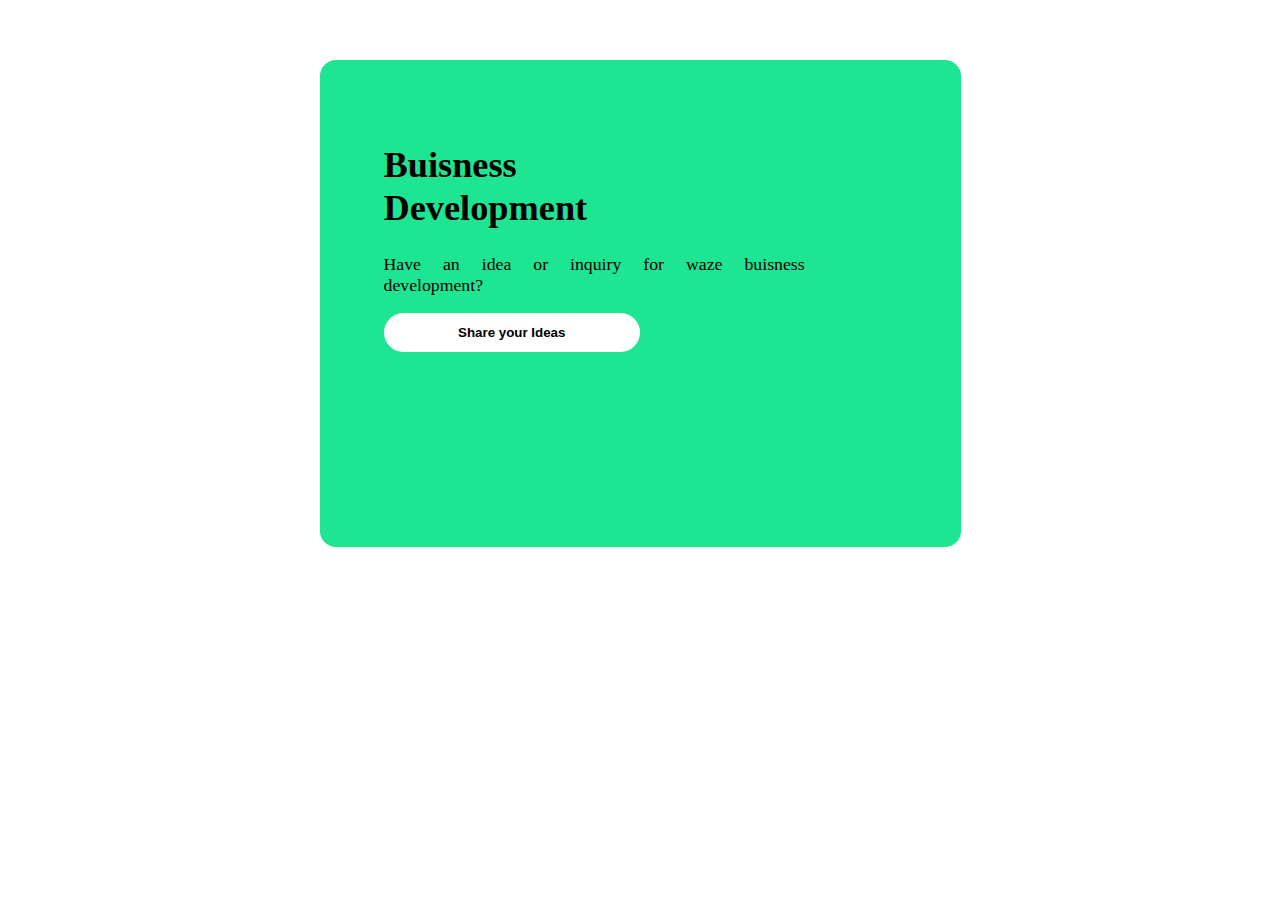
<file: Assignment 1/Q1/index.html>
<!DOCTYPE html>
<html lang="en">
<head>
    <meta charset="UTF-8">
    <meta name="viewport" content="width=device-width, initial-scale=1.0">
    <title>first Image</title>
    <link rel="stylesheet" href="style.css">
</head>
<body>
    <div class="card">
        <h1 class="heading">Buisness <br>Development</h1>
        <p class="para">Have an idea or inquiry for waze buisness development?</p>
        <button class="btn">Share your Ideas</button>
    </div>
</body>
</html>
</file>
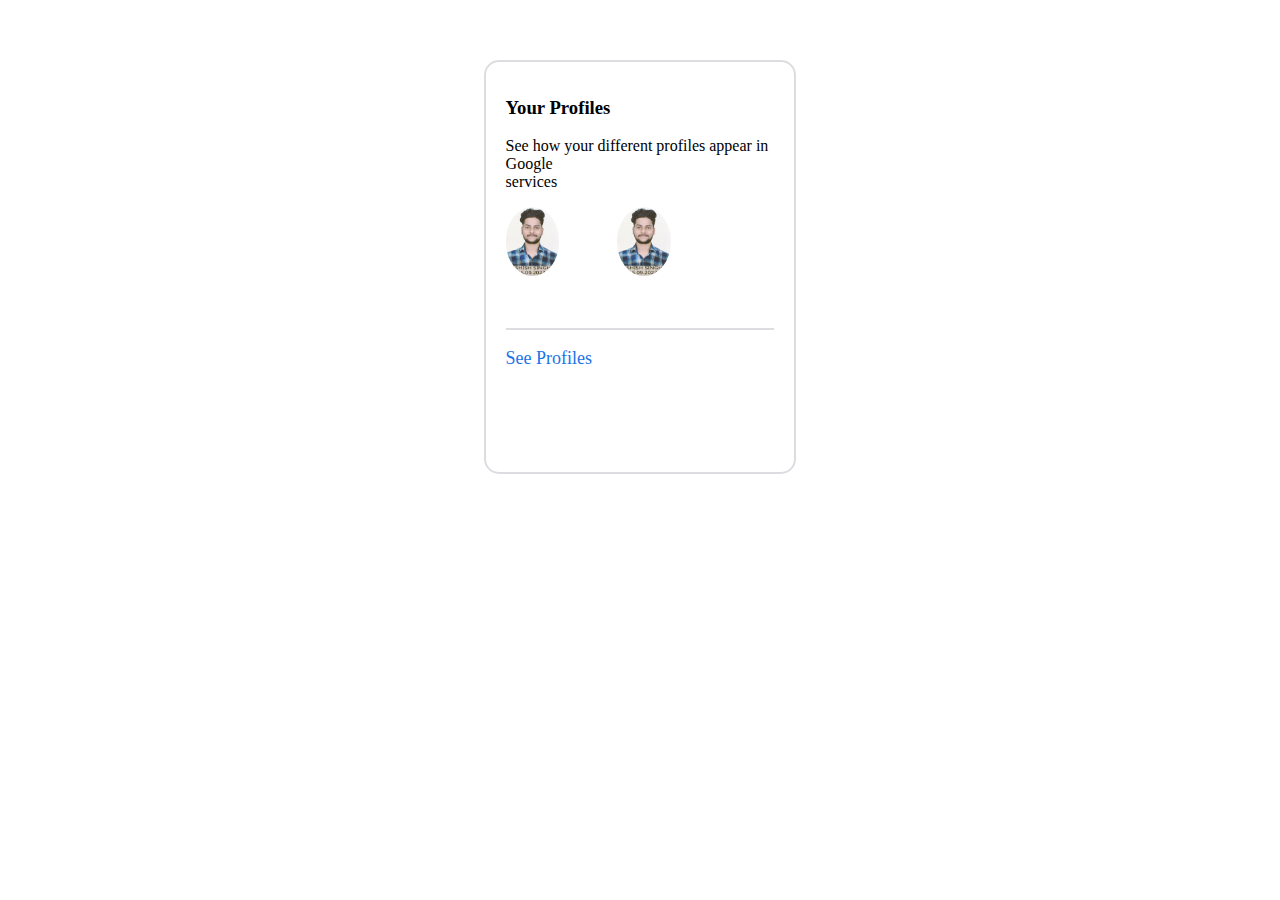
<file: Assignment 1/Q2/index.html>
<!DOCTYPE html>
<html lang="en">
<head>
    <meta charset="UTF-8">
    <meta name="viewport" content="width=device-width, initial-scale=1.0">
    <title>Image 2</title>
    <link rel="stylesheet" href="style.css">
</head>
<body>
    <div class="card">
        <h3>Your Profiles</h3>
        <p>See how your different profiles appear in Google <br>services</p>
        <div class="image">
            <img src="./images/img1.jpeg" alt="image" class="img1">
            <img src="./images/img2.jpeg" alt="image" class="img2">
            <div class="foot"></div>
            <p class="para">See Profiles</p>
        </div>
    </div>
</body>
</html>
</file>
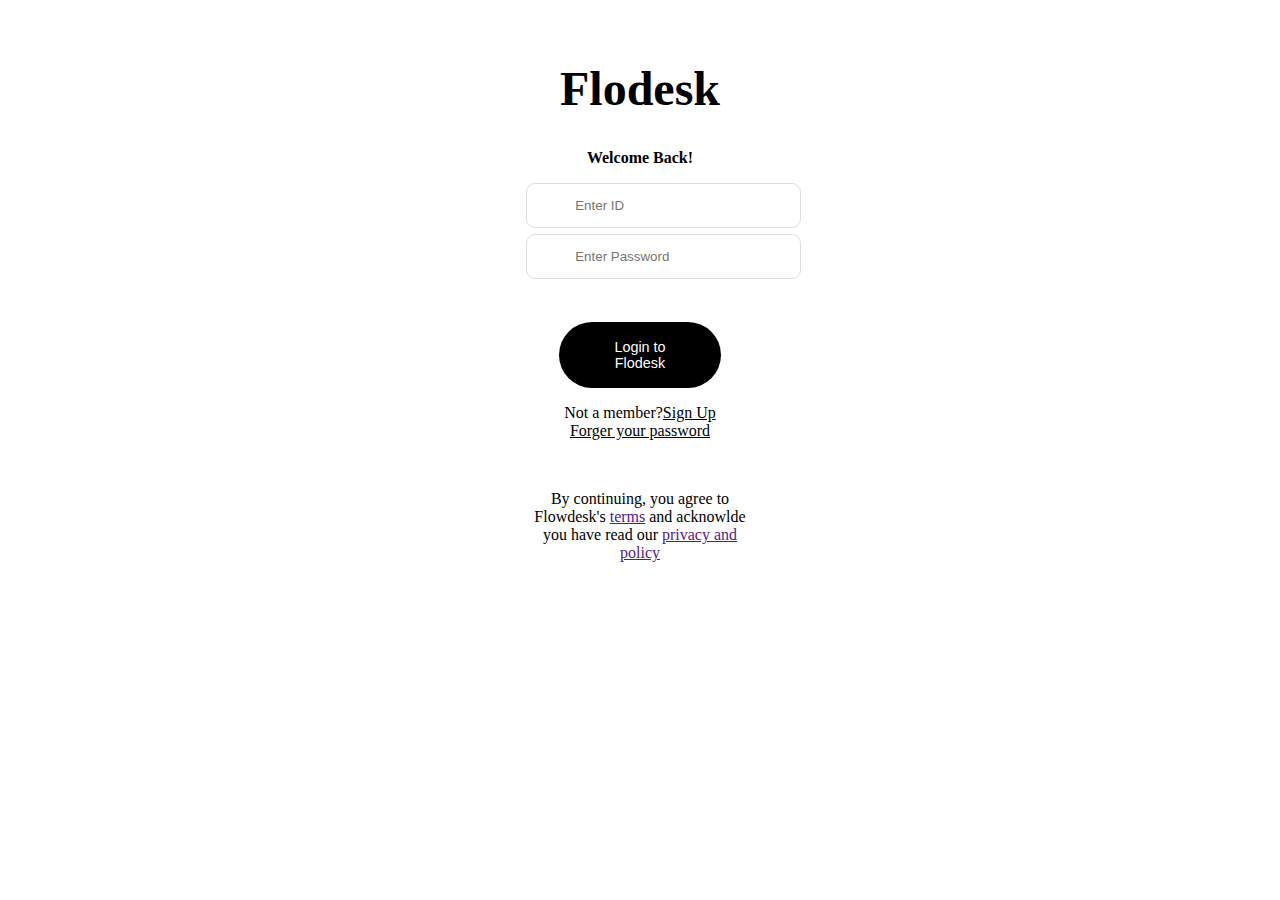
<file: Assignment 1/Q3/index.html>
<!DOCTYPE html>
<html lang="en">

<head>
    <meta charset="UTF-8">
    <meta name="viewport" content="width=device-width, initial-scale=1.0">
    <title>Thirde question</title>
    <link rel="stylesheet" href="style.css">
</head>

<body>
    <div class="login">
        <h1 class="heading">Flodesk</h1>
       <strong><p>Welcome Back!</p></strong>
        <input class="input-box" type="text" placeholder="Enter ID">
        <input class="input-box" type="password" placeholder="Enter Password">
        <button class="btn">Login to Flodesk</button>
        <p>Not a member?<a href="" style="color: black;">Sign Up</a> <br> <a href="" style="color: black;">Forger your password</a></p><br>
        <p style="#DCDDE1">By continuing, you agree to Flowdesk's <a style="#DCDDE1" href="">terms</a> and acknowlde you have read our <a href="" style="#DCDDE1" >privacy and policy</a></p>
    </div>
</body>

</html>
</file>
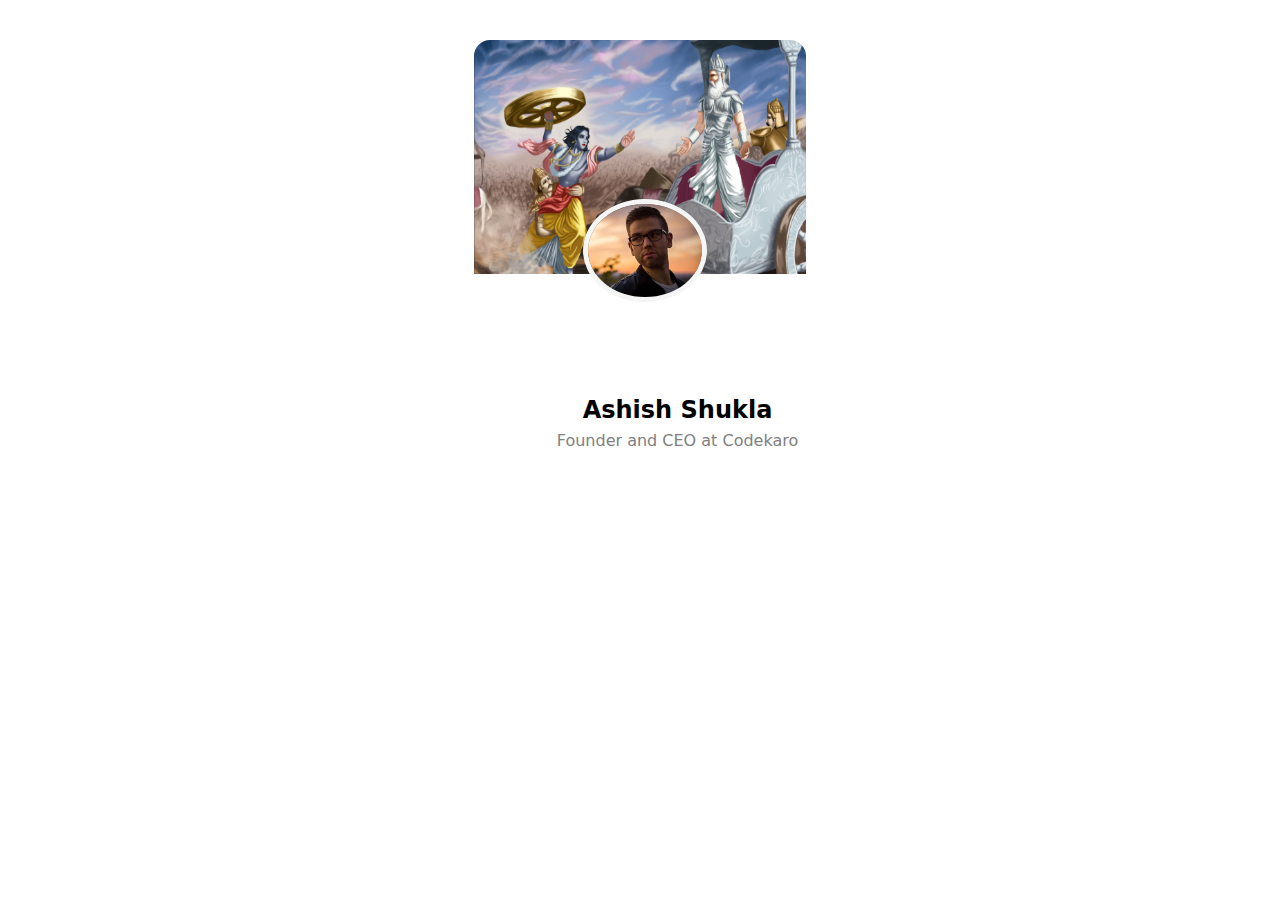
<file: Assignment 2/Q4/index.html>
<!DOCTYPE html>
<html lang="en">

<head>
    <meta charset="UTF-8">
    <meta name="viewport" content="width=device-width, initial-scale=1.0">
    <title>Document</title>
    <link rel="stylesheet" href="style.css">
</head>

<body>
    <div class="profile">
        <img src="./image/banner.jpg" alt="" class="image">
        <div class="profile-picture">
            <img src="./image/profile.jpeg" alt="" class="image2">
        </div>
        <div class="text">
            <h2 class="name">Ashish Shukla</h2>
            <p class="para">Founder and CEO at Codekaro</p>
        </div>

    </div>
</body>

</html>
</file>
<file: Assignment 1/Q1/style.css>
body {
    font-family: emoji;
}

.card {
    width: 57vh;
    height: 41vh;
    background-color: #1DE592;
    border-radius: 16px;
    margin: 60px auto;
    padding: 59px 64px;
    border: none;
}

.card .heading {
    font-size: 30px;
    font-weight: 800;
    font-size: 227%;
}

.card .para {
    font-weight: 500;
    font-size: 111%;
}
    .card .btn {
        padding: 12px;
        background: #fff;
        border: none;
        border-radius: 29px;
        font-weight: 700;
        width: 50%;
    }
</file>
<file: Assignment 1/Q2/style.css>
body {}

.card {
    border: 2px solid #DCDDE1;
    width: 21vw;
    height: 42vh;
    margin: 60px auto;
    padding: 16px 20px;
    border-radius: 15px;
}

.card .image .img1 {
    width: 20%;
    border-radius: 55%;
    /* height: 90%; */
    margin-right: 20%;
}

.card .image .img2 {
    width: 20%;
    border-radius: 55%;
    /* height: 90%; */
    /* margin-right: 20%; */
}

.card .foot {
    border-top: 2px solid #DCDDE1;
    margin-top: 18%;
    width: 21vw;
    box-sizing: border-box;
}

.card .para {
    color: #1C73E8;
    font-size: 18px;
    font-weight: 500;
    cursor: pointer;
}
</file>
<file: Assignment 1/Q3/style.css>
body {}

.login {
    width: 18%;
    height: 64vh;
    text-align: center;
    margin: 60px auto;
}

.login .input-box {
    padding: 14px 48px;
    border-radius: 9px;
    margin-bottom: 6px;
    border: 1px solid #DCDDE1;
}

.login .btn {
    padding: 17px 36px;
    font-size: 90%;
    border-radius: 52px;
    width: 71%;
    color: #fff;
    border: none;
    background: black;
    cursor: pointer;
    /* margin-bottom: 35px; */
    margin-top: 37px;
}


.login .heading {
    font-size: xxx-large;
    font-family: emoji;
}
</file>
<file: Assignment 2/Q4/style.css>
body {
    font-family: system-ui, -apple-system, BlinkMacSystemFont, 'Segoe UI', Roboto, Oxygen, Ubuntu, Cantarell, 'Open Sans', 'Helvetica Neue', sans-serif;
}

.profile {
    width: 26vw;
    height: 52vh;
    margin: 40px auto;
    border-top-right-radius: 16px;
    border-top-left-radius: 16px;
    position: relative;
}

.profile .image {
    width: 100%;
    height: 50%;
    border-top-right-radius: 16px;
    border-top-left-radius: 16px;
}

.profile .profile-picture .image2 {
    width: 34%;
    border-radius: 70%;
    border: 5px solid whitesmoke;
    position: absolute;
    top: 34%;
    left: 33%;
}

.profile .text {
    position: absolute;
    bottom: 9%;
    left: 25%;
    text-align: center;
}

.profile .text .name {
    margin: -9px;
}

.profile .text .para {
    color: grey;
    font-weight: 500;
}
</file>
